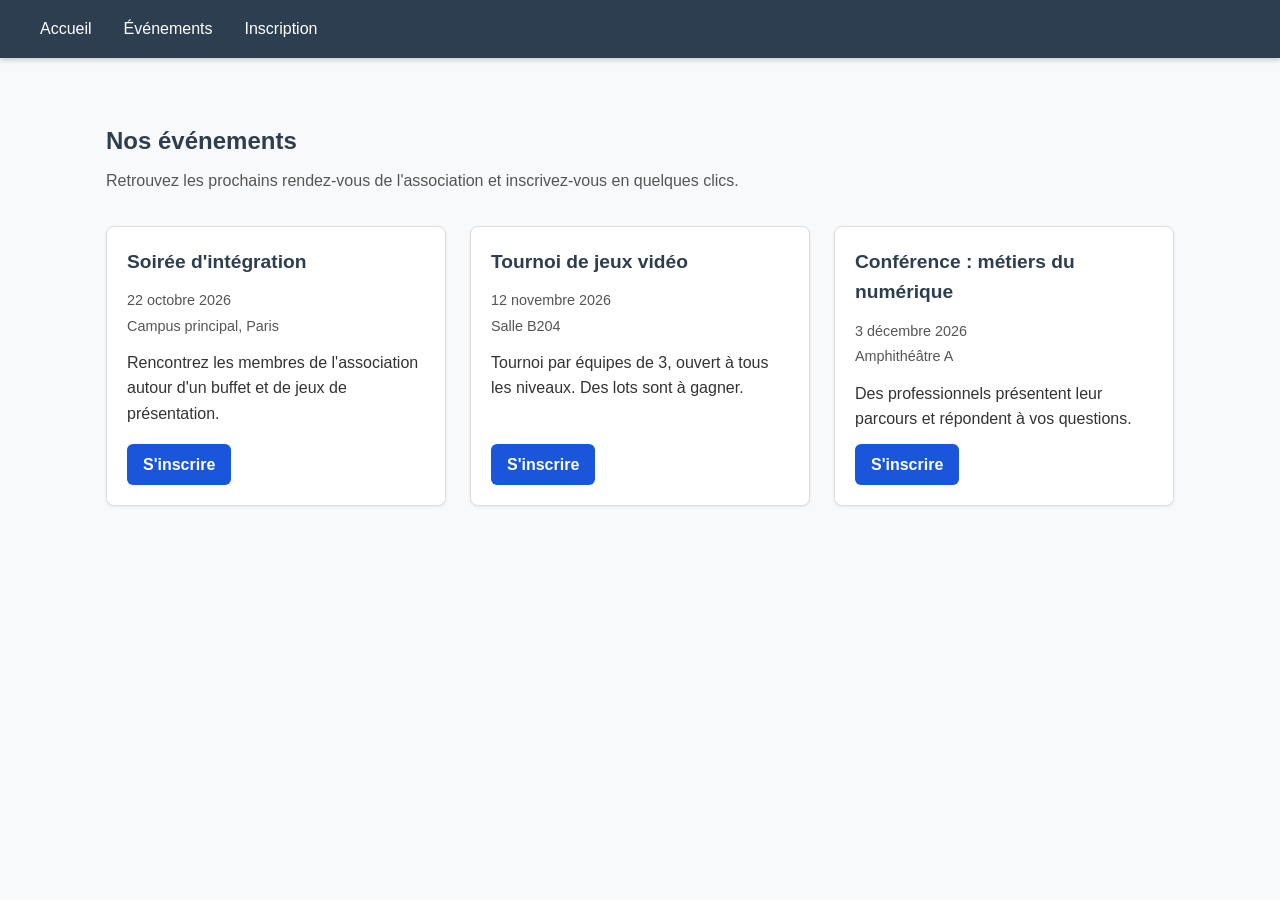
<file: event.html>
<!DOCTYPE html>
<html lang="fr">

<head>
  <meta charset="UTF-8">
  <meta name="viewport" content="width=device-width, initial-scale=1">
  <title>Événements - Association étudiante</title>
  <link rel="stylesheet" href="css/style.css">
  <link rel="stylesheet" href="css/event.css">
</head>

<body>

  <header>
    <nav>
      <ul class="nav-links">
        <li><a href="index.html">Accueil</a></li>
        <li><a href="event.html">Événements</a></li>
        <li><a href="formulaire.html">Inscription</a></li>
      </ul>
    </nav>
  </header>

  <main>
    <section class="events" id="evenements">
      <h2>Nos événements</h2>
      <p class="events-intro">
        Retrouvez les prochains rendez-vous de l'association et inscrivez-vous en quelques clics.
      </p>

      <div class="events-grid">

        <article class="event-card">
          <h3 class="event-title">Soirée d'intégration</h3>
          <p class="event-meta">
            <time datetime="2026-10-22">22 octobre 2026</time>
            <span class="event-place">Campus principal, Paris</span>
          </p>
          <p class="event-description">
            Rencontrez les membres de l'association autour d'un buffet et de jeux de présentation.
          </p>
          <a class="btn" href="formulaire.html">S'inscrire</a>
        </article>

        <article class="event-card">
          <h3 class="event-title">Tournoi de jeux vidéo</h3>
          <p class="event-meta">
            <time datetime="2026-11-12">12 novembre 2026</time>
            <span class="event-place">Salle B204</span>
          </p>
          <p class="event-description">
            Tournoi par équipes de 3, ouvert à tous les niveaux. Des lots sont à gagner.
          </p>
          <a class="btn" href="formulaire.html">S'inscrire</a>
        </article>

        <article class="event-card">
          <h3 class="event-title">Conférence : métiers du numérique</h3>
          <p class="event-meta">
            <time datetime="2026-12-03">3 décembre 2026</time>
            <span class="event-place">Amphithéâtre A</span>
          </p>
          <p class="event-description">
            Des professionnels présentent leur parcours et répondent à vos questions.
          </p>
          <a class="btn" href="formulaire.html">S'inscrire</a>
        </article>



      </div>
    </section>
  </main>

  <footer>

  </footer>

</body>

</html>
</file>
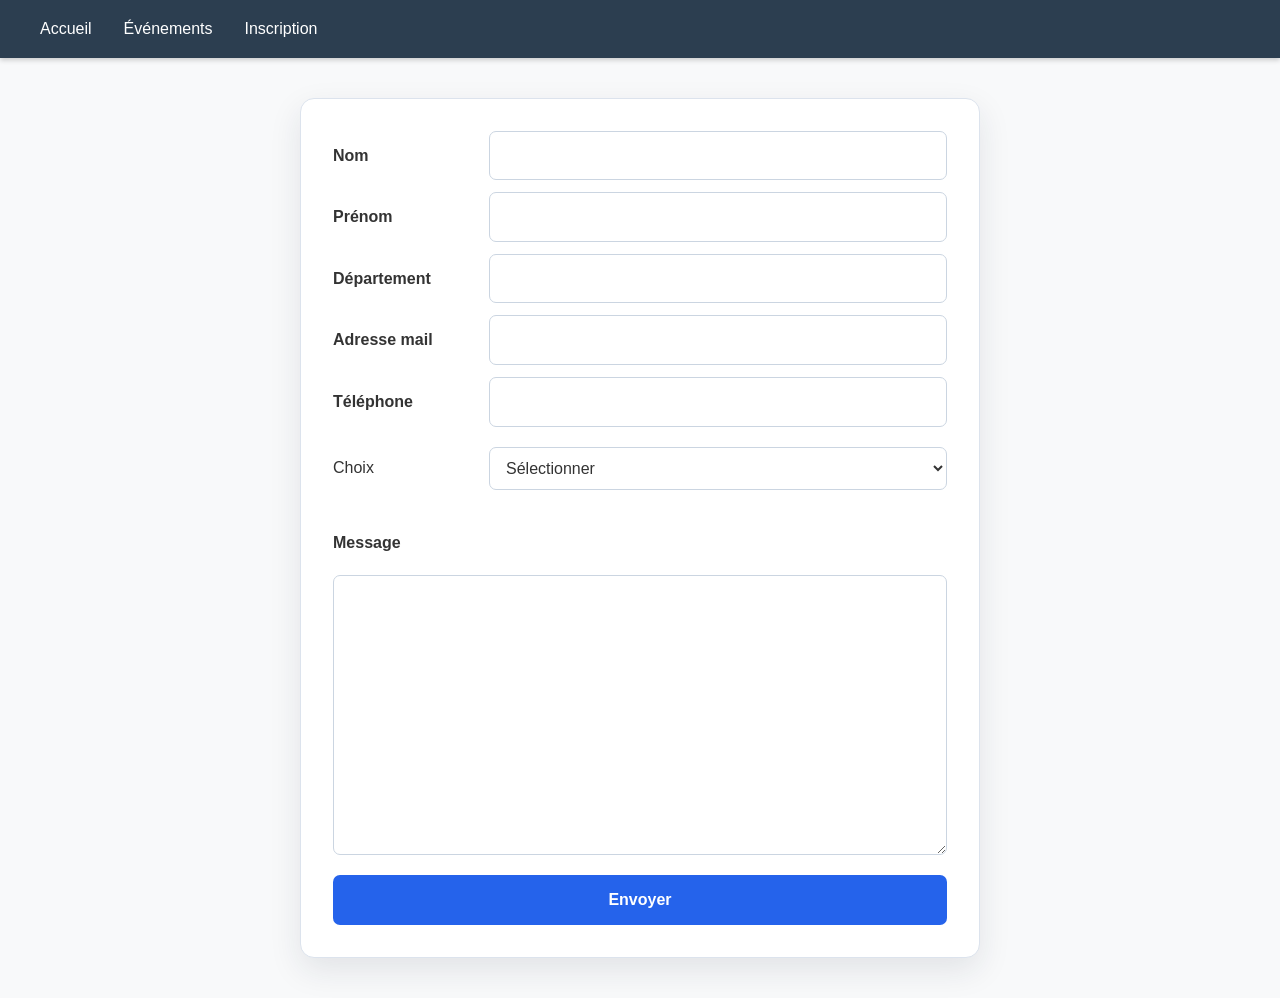
<file: formulaire.html>
<!DOCTYPE html>
<html lang="en">

<head>
    <meta charset="UTF-8">
    <meta name="viewport" content="width=device-width, initial-scale=1.0">
    <link rel="stylesheet" href="css/form.css">
    <link rel="stylesheet" href="css/style.css">
    <title>Document</title>
</head>

<body>

    <header>
        <nav>
            <ul class="nav-links">
                <li><a href="index.html">Accueil</a></li>
                <li><a href="event.html">Événements</a></li>
                <li><a href="formulaire.html">Inscription</a></li>
            </ul>
        </nav>
    </header>

    <form id="formulaire">
        <div>
            <p>Nom</p>
            <input type="text" name="nom" id="nom">
            <p>Prénom</p>
            <input type="text" name="prenom" id="prenom">
            <p>Département</p>
            <input type="text" name="departement" id="departement">
            <p>Adresse mail</p>
            <input type="email" name="mail" id="mail">
            <p>Téléphone</p>
            <input type="tel" name="telephone" id="telephone">
        </div>
        <div>
            <label for="choix">Choix</label>
            <select name="choix" id="choix">
                <option value="">Sélectionner</option>
                <option value="1">Soirée d'intégration</option>
                <option value="2">Tournoi de jeux vidéo</option>
                <option value="3">Conférence : métiers du numérique</option>
            </select>
            <script>
                const id = new URLSearchParams(window.location.search).get("id");
                if (id) {
                    document.querySelector("#choix").value = id;
                }
            </script>
        </div>
        <div></div>
        <p>Message</p>
        <textarea name="message" id="message" cols="30" rows="10"></textarea>
        <input type="submit" value="Envoyer">
    </form>

</body>

<footer>

</footer>

</html>
</file>
<file: css/style.css>
/* Variables globales */
:root {
    --primary-color: #2c3e50;
    --secondary-color: #e74c3c;
    --background-color: #f8f9fa;
    --text-color: #333333;
    --font-main: 'Segoe UI', Tahoma, Geneva, Verdana, sans-serif;
}

header {
    background-color: var(--primary-color);
    padding: 1rem 2rem;
    box-shadow: 0 2px 5px rgba(0,0,0,0.2);
}

nav {
    display: flex;
    justify-content: space-between;
    align-items: center;
    max-width: 1200px;
    margin: 0 auto;
}


.nav-links {
    list-style: none;
    display: flex;
    gap: 2rem;
}

.nav-links a {
    color: white;
    text-decoration: none;
    font-weight: 500;
    transition: color 0.3s;
}

.nav-links a:hover {
    color: var(--secondary-color);
}

ul.nav-links {
    justify-content: space-between;
}
@media (max-width: 768px) {
    .nav-links {
        flex-direction: column;
        gap: 1rem;
    }
}

/* Reset CSS basique */
* {
    margin: 0;
    padding: 0;
    box-sizing: border-box;
}

body {
    font-family: var(--font-main);
    background-color: var(--background-color);
    color: var(--text-color);
    line-height: 1.6;
}

main {
    padding: 2rem;
    max-width: 1200px;
    margin: 0 auto;
}

h1, h2, h3 {
    color: var(--primary-color);
    margin-bottom: 1rem;
}

p {
    margin-bottom: 1rem;
}

.presentation-section {
    background: white;
    padding: 2rem;
    border-radius: 8px;
    box-shadow: 0 4px 6px rgba(0,0,0,0.1);
    text-align: center;
}

@media (max-width: 600px) {
    header {
        padding: 0.85rem 1rem;
    }

    nav {
        justify-content: center;
    }

    .nav-links {
        flex-wrap: wrap;
        justify-content: center;
        gap: 0.75rem 1.25rem;
    }

    main {
        padding: 1rem;
    }

    .presentation-section {
        padding: 1.25rem;
    }

    h1 {
        font-size: 1.65rem;
    }
}
</file>
<file: css/event.css>
.events {
  max-width: 1100px;
  margin: 0 auto;
  padding: 2rem 1rem;
}
 
.events h2 {
  margin-bottom: 0.5rem;
}
 
.events-intro {
  margin-bottom: 2rem;
  color: #555;
}
 
/* Grille des cartes */
.events-grid {
  display: grid;
  grid-template-columns: repeat(auto-fill, minmax(280px, 1fr));
  gap: 1.5rem;
}
 
/* Carte d'événement */
.event-card {
  display: flex;
  flex-direction: column;
  gap: 0.75rem;
  padding: 1.25rem;
  border: 1px solid #ddd;
  border-radius: 8px;
  background: #fff;
  box-shadow: 0 1px 3px rgba(0, 0, 0, 0.08);
}
 
.event-title {
  margin: 0;
  font-size: 1.2rem;
}
 
.event-meta {
  display: flex;
  flex-direction: column;
  gap: 0.15rem;
  margin: 0;
  font-size: 0.9rem;
  color: #555;
}
 
.event-description {
  flex-grow: 1;
  margin: 0;
}
 
/* Bouton d'inscription */
.btn {
  align-self: flex-start;
  display: inline-block;
  padding: 0.5rem 1rem;
  border-radius: 6px;
  background: #1a56db;
  color: #fff;
  text-decoration: none;
  font-weight: 600;
}
 
.btn:hover,
.btn:focus {
  background: #1342a8;
}

@media (max-width: 600px) {
  .events {
    padding: 1.25rem 0.75rem;
  }

  .events-grid {
    grid-template-columns: minmax(0, 1fr);
    gap: 1rem;
  }

  .event-card {
    padding: 1rem;
  }

  .event-title {
    overflow-wrap: anywhere;
  }
}
</file>
<file: css/form.css>
:root {
  font-family: Arial, Helvetica, sans-serif;
  color: #1f2937;
  background: #f3f6fb;
}

* {
  box-sizing: border-box;
}

body {
  min-height: 100vh;
  margin: 0;
  display: flex;
  flex-direction: column;
}

#formulaire {
  margin: 40px auto;
  width: min(100%, 680px);
  padding: 32px;
  display: flex;
  flex-direction: column;
  gap: 20px;
  background: #fff;
  border: 1px solid #dce3ed;
  border-radius: 14px;
  box-shadow: 0 12px 32px rgb(31 41 55 / 10%);
}

#formulaire > div:first-child {
  display: grid;
  grid-template-columns: 140px minmax(0, 1fr);
  align-items: center;
  gap: 12px 16px;
}

#formulaire p {
  margin: 0;
  font-weight: 600;
}

#formulaire input[type="text"],
#formulaire input[type="email"],
#formulaire input[type="tel"],
#formulaire select,
#formulaire textarea {
  width: 100%;
  min-width: 0;
  padding: 11px 12px;
  color: inherit;
  font: inherit;
  background: #fff;
  border: 1px solid #cbd5e1;
  border-radius: 7px;
  transition: border-color 150ms ease, box-shadow 150ms ease;
}

#formulaire > div:nth-child(2) {
  display: grid;
  grid-template-columns: 140px minmax(0, 1fr);
  align-items: center;
  gap: 16px;
}

#formulaire textarea {
  min-height: 140px;
  resize: vertical;
}

#formulaire input:focus,
#formulaire select:focus,
#formulaire textarea:focus {
  outline: none;
  border-color: #2563eb;
  box-shadow: 0 0 0 3px rgb(37 99 235 / 16%);
}

#formulaire input[type="submit"] {
  padding: 12px 20px;
  color: #fff;
  font: inherit;
  font-weight: 600;
  background: #2563eb;
  border: 0;
  border-radius: 7px;
  cursor: pointer;
  transition: background-color 150ms ease, transform 150ms ease;
}

#formulaire input[type="submit"]:hover {
  background: #1d4ed8;
}

#formulaire input[type="submit"]:active {
  transform: translateY(1px);
}

@media (max-width: 600px) {
  #formulaire {
    margin: 20px 12px;
    padding: 20px 16px;
    gap: 16px;
  }

  #formulaire > div:first-child,
  #formulaire > div:nth-child(2) {
    grid-template-columns: minmax(0, 1fr);
    gap: 8px;
  }

  #formulaire textarea {
    min-height: 120px;
  }

  #formulaire input[type="submit"] {
    width: 100%;
  }
}
</file>
